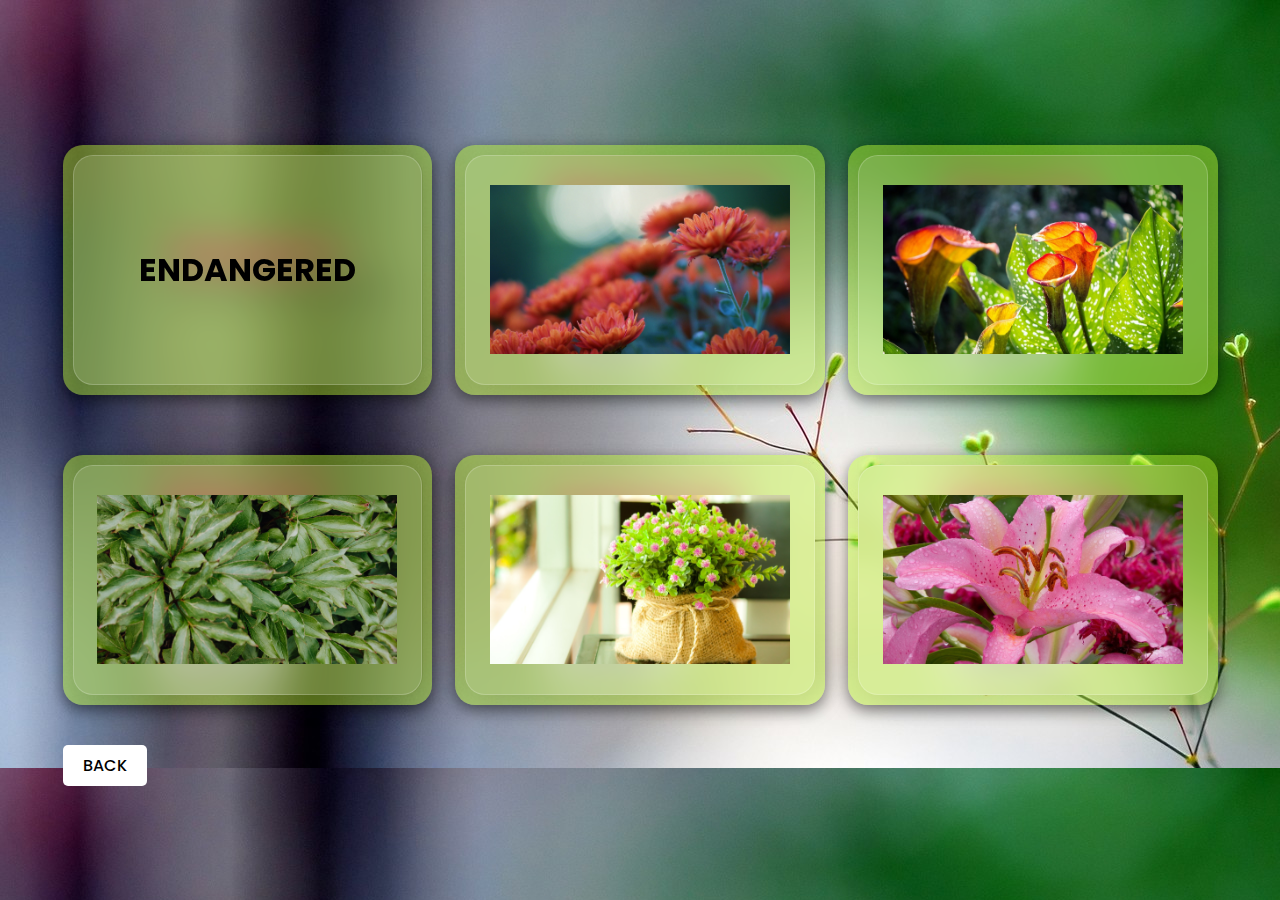
<file: htmls/main.html>
<!doctype html>
<html>
<head>
	<meta charset="utf-8">
	<meta name="viewport" content="width=device-width, initial-scale=1.0">
	<title>ENDANGERED</title>
	<link rel="stylesheet" href="../css/mainstyle.css">
</head>
<body>
	<div class="container">
		<div class="card">
			<div class="imgBx">
				<h1 class="end">ENDANGERED</h1>
			</div>
			<div class="content">
				<div>
					<h3>Endangered~~</h3>
					<p>Let's help in preserving them.</p>
				</div>
			</div>
		</div>
		<div class="card">
			<div class="imgBx">
				<img src="../images/2.jpg">
			</div>
			<div class="content">
				<div>
					<h3>Balanophoraceae</h3>
					<p>Lorem ipsum dolor sit amet consectetur adipisicing elit. Nobis delectus
						porro perferendis.</p>
						<a href="#">Read More</a>
				</div>
			</div>
		</div>
		<div class="card">
			<div class="imgBx">
				<img src="../images/3.jpg">
			</div>
			<div class="content">
				<div>
					<h3>Pitcher Plant</h3>
					<p>Lorem ipsum dolor sit amet consectetur adipisicing elit. Nobis delectus
						porro perferendis.</p>
						<a href="#">Read More</a>
				</div>
			</div>
		</div>
		<div class="card">
			<div class="imgBx">
				<img src="../images/4.jpg">
			</div>
			<div class="content">
				<div>
					<h3>Phalaenopsis Lindenii</h3>
					<p>Lorem ipsum dolor sit amet consectetur adipisicing elit. Nobis delectus</p>
						<a href="#">Read More</a>
				</div>
			</div>
		</div>
        <div class="card">
			<div class="imgBx">
				<img src="../images/5.jpg">
			</div>
			<div class="content">
				<div>
					<h3>Combretaceae</h3>
					<p>Lorem ipsum dolor sit amet consectetur adipisicing elit. Nobis delectus
						porro perferendis.</p>
						<a href="#">Read More</a>
				</div>
			</div>
		</div>
        <div class="card">
			<div class="imgBx">
				<img src="../images/6.jpg">
			</div>
			<div class="content">
				<div>
					<h3>Hyperiacaceae</h3>
					<p>Lorem ipsum dolor sit amet consectetur adipisicing elit. Nobis delectus
						porro perferendis.</p>
						<a href="#">Read More</a>
				</div>
			</div>
		</div>
		<a class="bck" href="../index.html">BACK</a>
	</div>
</body>
</html>
</file>
<file: css/mainstyle.css>
@import url('https://fonts.googleapis.com/css?family=Poppins:400,500,600,700,800,900&display=swap');
*
{
	margin: 0;
	padding: 0;
	box-sizing: border-box;
	font-family: 'Poppins', sans-serif;
}
body
{
	display: flex;
	justify-content: center;
	align-items: center;
	min-height: 100vh;
	background-image: url(../images/9.jpg);
	background-attachment: fixed;
}
.container
{
	position: relative;
	width: 1155px;
	display: flex;
	justify-content: space-between;
	flex-wrap: wrap;
	margin: 20px;
	padding: 20px 0;
}
.container .card
{
	position: relative;
	height: 250px;
	background: rgba(185, 243, 51, 0.473);
	display: flex;
	width: 45%;
	margin: 30px 0;
	border-radius: 20px;
	box-shadow: 0 5px 15px rgba(0,0,0,0.5);
	flex: 0 32%;
}
.container .card .imgBx
{
	position: absolute;
	top: 10px;
	left: 10px;
	background: rgba(255,255,255,0.1);
	backdrop-filter: blur(20px);
	height: calc(100% - 20px);
	width: calc(100% - 20px);
	z-index: 2;
	display: flex;
	justify-content: center;
	align-items: center;
	overflow: hidden;
	border-radius: 20px;
	border: 1px solid rgba(255,255,255,0.2);
	box-shadow: 5px 5px 30px rgba(0,0,0,0.1);
	transition: 0.5s ease-in-out;
}
.container .card:hover .imgBx
{
	height: 150px;
	width: 150px;
	left: -75px;
	top: calc(50% - 75px);
	font-size: .6em;
}
.container .card .imgBx img
{
	max-width: 300px;
	transition: 0.4s ease-in-out;
}
.container .card:hover .imgBx img
{
	max-width: 75px;
}
.container .card .content
{
	position: absolute;
	right: 0;
	width: calc(100% - 75px);
	height: 100%;
	padding: 20px;
	display: flex;
	justify-content: center;
	align-items: center;
}
.container .card .content h3
{
	color: #ff0057;
	margin-bottom: 5px;
	font-size: 24px;
}
.container .card .content a
{
	display: inline-block;
	margin-top: 10px;
	padding: 8px 20px;
	border-radius: 5px;
	background: #ffffff8e;
	text-decoration: none;
	color: rgb(0, 0, 0);
	font-weight: 500;
}
.bck{
	display: inline-block;
	margin-top: 10px;
	padding: 8px 20px;
	border-radius: 5px;
	background: #ffffff;
	text-decoration: none;
	color: rgb(0, 0, 0);
	font-weight: 500;
}

@media (max-width: 992px)
{
	.container
	{
	position: relative;
    width: 100%;
    flex-direction: column;
    align-items: center;
	}
	.container .card
	{
	  width: 300px;
		height: auto;
		flex-direction: column;
		background: transparent;
		margin: -20px 0;
		box-shadow: none;
	}
	.container .card .imgBx
	{
		position: relative;
	}
	.container .card .imgBx,
	.container .card:hover .imgBx
	{
		width: 80%;
		height: 200px;
		top: 100px;
		left: 10%;
	}
	.container .card:hover .imgBx
	{
		top: 80px;
	}
	.container .card .imgBx img,
	.container .card:hover .imgBx img
	{
		max-width: 100px;
	}
	.container .card .content
	{
		position: relative;
		width: 100%;
		background: rgb(81, 248, 48);
		box-shadow: none;
		border-radius: 20px;
		padding: 20px 40px 40px;
		border-top: 100px solid #fff;
	}
}
</file>
